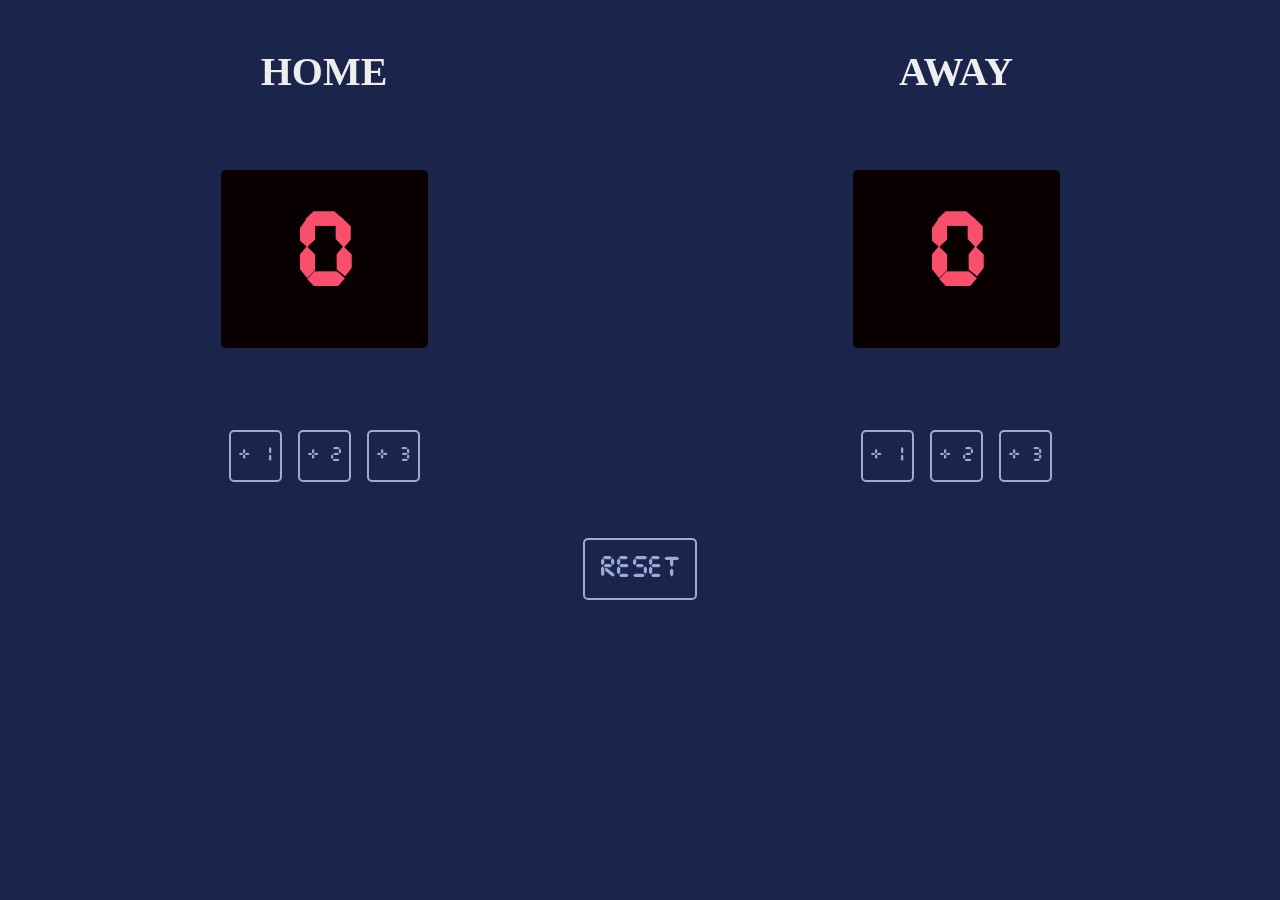
<file: index.html>
<html>
    <head>
        <link rel="stylesheet" href="index.css">
    </head>
    <body>
        <div class="container">
            <div>
                <h3>HOME</h3>
                <h2 id="home-score">0</h2>
                <div class="row">
                    <button id="increase-btn" onclick="addOneHome()">+ 1</button>
                    <button id="increase-btn" onclick="addTwoHome()">+ 2</button>
                    <button id="increase-btn" onclick="addThreeHome()">+ 3</button>
                </div>
            </div>
            <div>
                <h3>AWAY</h3>
                <h2 id ="guest-score">0</h2>
                <div class="row">
                    <button id="increase-btn" onclick="addOneGuest()">+ 1</button>
                    <button id="increase-btn" onclick="addTwoGuest()">+ 2</button>
                    <button id="increase-btn" onclick="addThreeGuest()">+ 3</button>
                </div>
            </div>
        </div>
        <div class="button_aligner">
            <button id="reset-btn" onclick="reset()">RESET</button>
        </div>
        <script src="index.js"></script>
    </body>
</html>
</file>
<file: index.css>
body {
    background-color: #1B244A;
}

@font-face {
  font-family: Cursed Timer ULiL;
  src: url(CursedTimerUlil-Aznm.ttf);
}

h2 {
    font-family: Cursed Timer ULiL;
    font-size: 90px;
    color: #F94F6D;
    background-color: #080001;
    padding: 40px 20px 40px 20px;
    border-radius: 5px;
    text-align: center;
}

h3 {
    font-family: Verdana;
    font-size: 40px;
    font-weight: bold;
    color: #EEEEEE;
    text-align: center;
}

.container {
    display: flex;
    justify-content: space-around;
}

.row {
    display: flex;
    justify-content: space-around;
}

#increase-btn {
    font-family: Cursed Timer ULiL;
    font-size: 18px;
    padding: 14px 8px 14px 8px;
    margin: 8px;
    color: #9AABD8;
    background-color: #1B244A;
    border: 2px solid #9AABD8;
    border-radius: 5px;
}

#increase-btn:hover {
    background-color: #141a37;
    box-shadow: 2px 2px 10px black;
}

#reset-btn {
    font-family: Cursed Timer ULiL;
    font-size: 26px;
    padding: 15px;
    margin: 8px;
    color: #9AABD8;
    background-color: #1B244A;
    border: 2px solid #9AABD8;
    border-radius: 5px;
}

#reset-btn:hover {
    background-color: #141a37;
    box-shadow: 2px 2px 10px black;
}

.button_aligner {
    margin-top: 40px;
    display: flex;
    justify-content: space-around;
}
</file>
<file: bbscore.css>
body {
    background-color: #1B244A;
}

@font-face {
  font-family: Cursed Timer ULiL;
  src: url(CursedTimerUlil-Aznm.ttf);
}

h2 {
    font-family: Cursed Timer ULiL;
    font-size: 90px;
    color: #F94F6D;
    background-color: #080001;
    padding: 40px 20px 40px 20px;
    border-radius: 5px;
    text-align: center;
}

h3 {
    font-family: Verdana;
    font-size: 40px;
    font-weight: bold;
    color: #EEEEEE;
    text-align: center;
}

.container {
    display: flex;
    justify-content: space-around;
}

.row {
    display: flex;
    justify-content: space-around;
}

#increase-btn {
    font-family: Cursed Timer ULiL;
    font-size: 18px;
    padding: 14px 8px 14px 8px;
    margin: 8px;
    color: #9AABD8;
    background-color: #1B244A;
    border: 2px solid #9AABD8;
    border-radius: 5px;
}

#increase-btn:hover {
    background-color: #141a37;
    box-shadow: 2px 2px 10px black;
}

#reset-btn {
    font-family: Cursed Timer ULiL;
    font-size: 26px;
    padding: 15px;
    margin: 8px;
    color: #9AABD8;
    background-color: #1B244A;
    border: 2px solid #9AABD8;
    border-radius: 5px;
}

#reset-btn:hover {
    background-color: #141a37;
    box-shadow: 2px 2px 10px black;
}

.button_aligner {
    margin-top: 40px;
    display: flex;
    justify-content: space-around;
}
</file>
